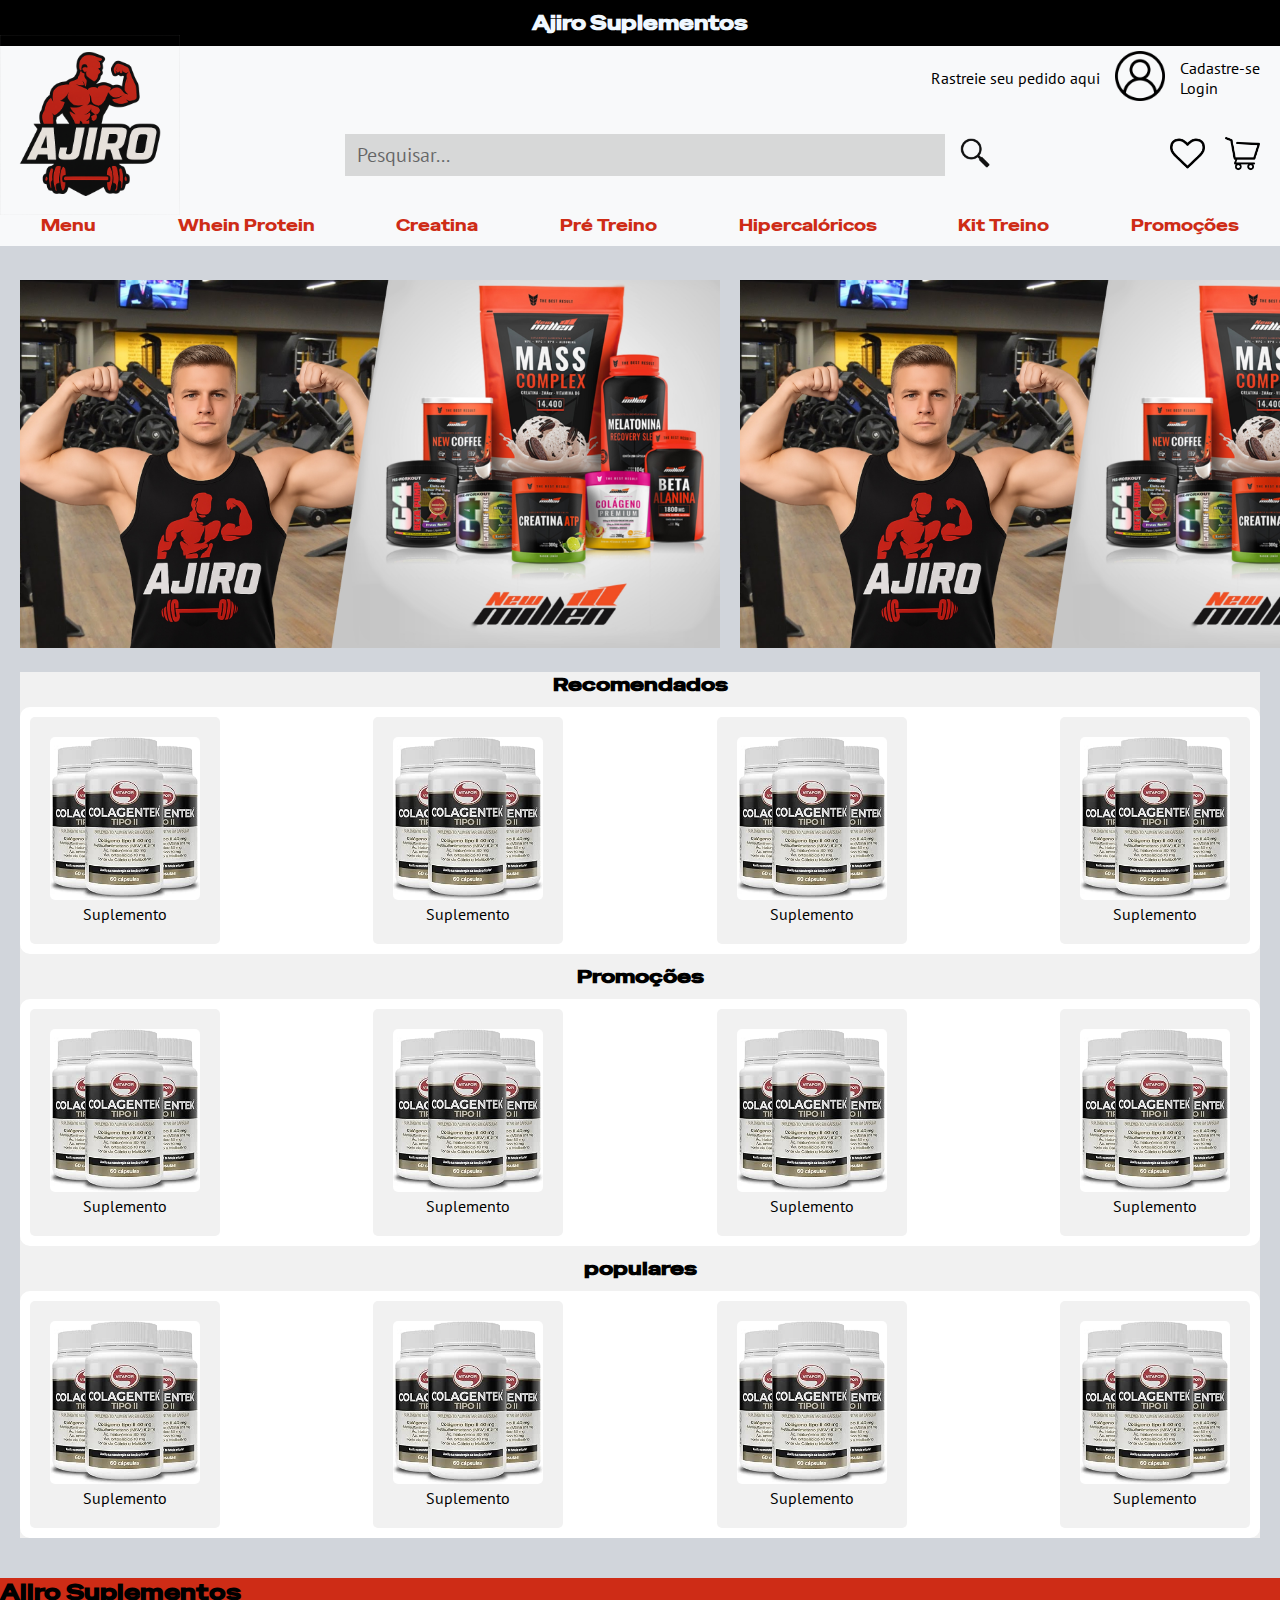
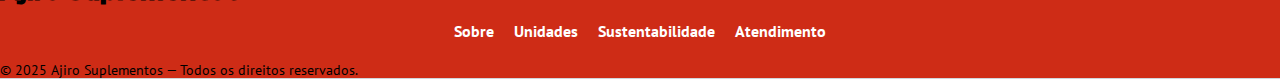
<file: index.html>
<!DOCTYPE html>
<html lang="pt-br">
  <head>
    <meta charset="UTF-8" />
    <meta name="viewport" content="width=device-width, initial-scale=1.0" />
    <title>Ajiro Suplementos</title>
    <link rel="stylesheet" href="/style/index.css" />
    <link rel="preconnect" href="https://fonts.googleapis.com" />
    <link rel="preconnect" href="https://fonts.gstatic.com" crossorigin />
    <link
      href="https://fonts.googleapis.com/css2?family=Noto+Sans:ital,wght@0,100..900;1,100..900&family=PT+Sans:ital,wght@0,400;0,700;1,400;1,700&family=Sour+Gummy:ital,wght@0,100..900;1,100..900&family=TikTok+Sans:opsz,wght@12..36,300..900&display=swap"
      rel="stylesheet"
    />
    <link rel="preconnect" href="https://fonts.googleapis.com" />
    <link rel="preconnect" href="https://fonts.gstatic.com" crossorigin />
    <link
      href="https://fonts.googleapis.com/css2?family=Noto+Sans:ital,wght@0,100..900;1,100..900&family=PT+Sans:ital,wght@0,400;0,700;1,400;1,700&family=Sour+Gummy:ital,wght@0,100..900;1,100..900&family=Special+Gothic+Expanded+One&family=TikTok+Sans:opsz,wght@12..36,300..900&display=swap"
      rel="stylesheet"
    />
  </head>
  <body>
    <header>
      <h1>Ajiro Suplementos</h1>
      <div class="cabeçalho_cima">
        <div class="rastreio">
          <nav><a href="#">Rastreie seu pedido aqui</a></nav>
        </div>
        <div class="icone_login">
          <img src="/img/user.png" alt="Ícone de login" />
        </div>
        <div class="cadastro">
          <nav>
            <ul>
              <li><a href="/assets/Cadastro.html">Cadastre-se</a></li>
              <li>
                <form>
                  <details class="login-box">
                    <summary>Login</summary>
                    <div class="login-conteudo">
                      <input type="text" placeholder="Usuário" /><br />
                      <input type="password" placeholder="Senha" />
                      <button type="submit">Enviar</button>
                    </div>
                  </details>
                </form>
              </li>
            </ul>
          </nav>
        </div>
      </div>

      <div class="cabeçalho_meio">
        <div class="logo">
          <a href="index.html">
            <img
              src="/img/logo_sem_fundo.png"
              width="200px"
              alt="Logo da Ajiro"
            />
          </a>
        </div>
        <div class="barra_pesquisa">
          <form>
            <input type="search" class="Pesquisa" placeholder="Pesquisar..." />
            <button type="submit" class="botao_pesquisa">
              <img src="/img/Lupa.png" alt="Buscar" />
            </button>
          </form>
        </div>
        <div class="icones">
          <div class="favorito">
            <a href="#">
              <img
                src="/img/coração.png"
                width="43px"
                alt="favoritos"
              />
            </a>
          </div>
          <div class="carrinho">
            <a href="#">
              <img
                src="/img/vista-lateral-vazia-do-carrinho-de-compras.png"
                width="43px"
                alt="Carrinho de compras"
              />
            </a>
          </div>
        </div>
      </div>

      <div class="cabeçalho_baixo">
        <nav class="menu-container">
          <div class="menu-item menu-dropdown">
            <details>
              <summary>Menu</summary>
              <div class="dropdown-content">
                <a href="#">Opção1</a><br />
                <a href="#">Opção2</a><br />
                <a href="#">Opção3</a><br />
                <a href="#">Opção4</a>
              </div>
            </details>
          </div>
          <div class="menu-item">
            <a href="#">Whein Protein</a>
          </div>
          <div class="menu-item">
            <a href="#">Creatina</a>
          </div>
          <div class="menu-item">
            <a href="#">Pré Treino</a>
          </div>
          <div class="menu-item">
            <a href="#">Hipercalóricos</a>
          </div>
          <div class="menu-item">
            <a href="#">Kit Treino</a>
          </div>
          <div class="menu-item">
            <a href="#">Promoções</a>
          </div>
        </nav>
      </div>
    </header>
    <main class="background">
      <div class="rolagem">
        <ul class="anucio">
          <li><img src="/img/anucio1.jpg" width="200px"></li>
          <li><img src="/img/anucio1.jpg" width="200px"></li>
          <li><img src="/img/anucio1.jpg" width="200px"></li>
          <li><img src="/img/anucio1.jpg" width="200px"></li>
          <li><img src="/img/anucio1.jpg" width="200px"></li>
          <li><img src="/img/anucio1.jpg" width="200px"></li>
        </ul>
      </div>
      <div class="produtos">
        <h3>Recomendados</h3>
        <div class="n_produtos">
          <div class="produto">
            <img src="/img/suplimento.jpg" alt="Suplemento" />
            <p class="descricao">Suplemento</p>
          </div>
          <div class="produto">
            <img src="/img/suplimento.jpg" alt="Suplemento" />
            <p class="descricao">Suplemento</p>
          </div>
          <div class="produto">
            <img src="/img/suplimento.jpg" alt="Suplemento" />
            <p class="descricao">Suplemento</p>
          </div>
          <div class="produto">
            <img src="/img/suplimento.jpg" alt="Suplemento" />
            <p class="descricao">Suplemento</p>
          </div>
        </div>
        <h3>Promoções</h3>
        <div class="promoção">
          <div class="produto">
            <img src="/img/suplimento.jpg" alt="Suplemento" />
            <p class="descricao">Suplemento</p>
          </div>
          <div class="produto">
            <img src="/img/suplimento.jpg" alt="Suplemento" />
            <p class="descricao">Suplemento</p>
          </div>
          <div class="produto">
            <img src="/img/suplimento.jpg" alt="Suplemento" />
            <p class="descricao">Suplemento</p>
          </div>
          <div class="produto">
            <img src="/img/suplimento.jpg" alt="Suplemento" />
            <p class="descricao">Suplemento</p>
          </div>
        </div>
        <h3>populares</h3>
        <div class="populares">
          <div class="produto">
            <img src="/img/suplimento.jpg" alt="Suplemento" />
            <p class="descricao">Suplemento</p>
          </div>
          <div class="produto">
            <img src="/img/suplimento.jpg" alt="Suplemento" />
            <p class="descricao">Suplemento</p>
          </div>
          <div class="produto">
            <img src="/img/suplimento.jpg" alt="Suplemento" />
            <p class="descricao">Suplemento</p>
          </div>
          <div class="produto">
            <img src="/img/suplimento.jpg" alt="Suplemento" />
            <p class="descricao">Suplemento</p>
          </div>
        </div>
      </div>
    </main>
    <footer>
      <div class="footer-header">
    <h2>Ajiro Suplementos</h2>
    <nav>
      <ul>
        <li><a href="#sobre">Sobre</a></li>
        <li><a href="#unidade">Unidades</a></li>
        <li><a href="#sustentabilidade">Sustentabilidade</a></li>
        <li><a href="#atendimento">Atendimento</a></li>
      </ul>
    </nav>
  </div>
  <p class="copyright">
    &copy; 2025 Ajiro Suplementos — Todos os direitos reservados.
  </p>
    </footer>
  </body>
</html>
</file>
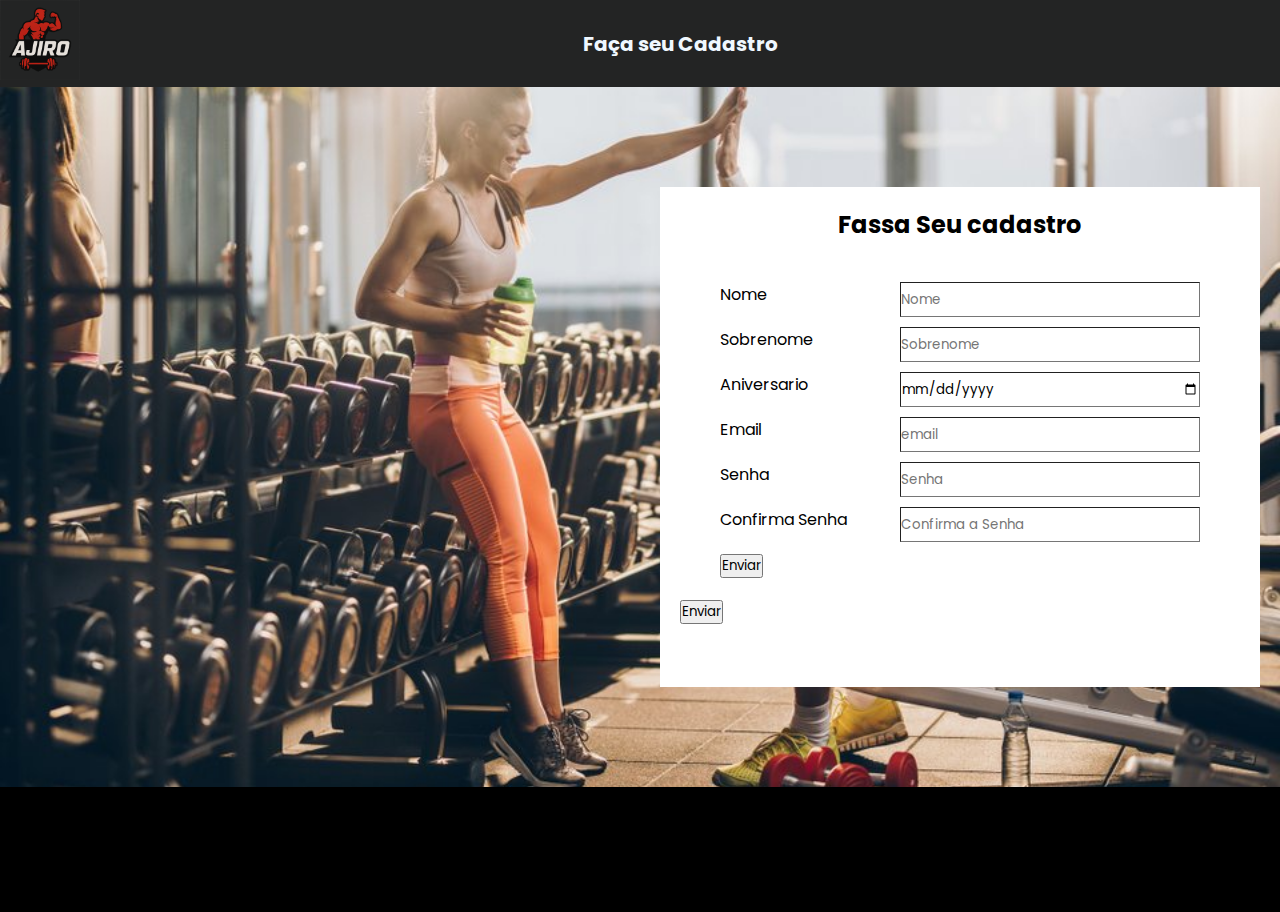
<file: assets/Cadastro.html>
<!DOCTYPE html>
<html lang="pt-br">
<head>
  <meta charset="UTF-8" />
  <meta name="viewport" content="width=device-width, initial-scale=1.0" />
  <title>Ajiro Suplementos</title>
  <link href="https://fonts.googleapis.com/css2?family=Poppins:wght@300;400;600&display=swap" rel="stylesheet">
  <link rel="stylesheet" href="../style/Cadastro.css" />
  <link rel="preconnect" href="https://fonts.googleapis.com">
  <link rel="preconnect" href="https://fonts.gstatic.com" crossorigin>
  <link href="https://fonts.googleapis.com/css2?family=Noto+Sans:ital,wght@0,100..900;1,100..900&family=PT+Sans:ital,wght@0,400;0,700;1,400;1,700&family=Sour+Gummy:ital,wght@0,100..900;1,100..900&family=TikTok+Sans:opsz,wght@12..36,300..900&display=swap" rel="stylesheet">
  <script src="https://www.google.com/recaptcha/api.js" async defer></script>
</head>
<body>
  <header>
    <div class="cabeça">
      <div class="logo"><a href="../index.html"><img src="/img/logo_sem_fundo.png" width="200px"></a>
      </div>
      <div class="titulo"><H1>Faça seu Cadastro</H1>
      </div> 
    </div>
  </header>
  <main>  
    <div class="caixa_login">
      <h2>Fassa Seu cadastro</h2>
      <form>
        <div>
          <label>Nome</label>
          <input type="text" placeholder="Nome">
        </div>
        <div>
          <label>Sobrenome</label>
          <input type="text" placeholder="Sobrenome">
        </div>
        <div>
          <label>Aniversario</label>
          <input type="date" placeholder="idade">
        </div>
        <div>
          <label>Email</label>
          <input type="email" placeholder="email">
        </div>
        <div>
          <label>Senha</label>
          <input type="password" placeholder="Senha">
        </div>
          <div>
          <label>Confirma Senha</label>
          <input type="password" placeholder="Confirma a Senha">
        </div>
        <div>
          <form action="verificar.php" method="POST">
            <!-- Aqui o CAPTCHA -->
            <div class="g-recaptcha" data-sitekey="6Lf3v40rAAAAAHie0oTmEpZ4_vSQxJ5rYRSkebnq"></div>
            <button type="submit">Enviar</button>
          </form>
        </div>
        <div>
          <button type="submit">Enviar</button>
        </div>
      </form>
    </div>
  </main>
  <footer>rodape</footer>
</body>
</html>
</file>
<file: style/index.css>
/* Fontes */
@import url('https://fonts.googleapis.com/css2?family=Noto+Sans:ital,wght@0,100..900;1,100..900&family=PT+Sans:ital,wght@0,400;0,700;1,400;1,700&family=Sour+Gummy:ital,wght@0,100..900;1,100..900&family=Special+Gothic+Expanded+One&family=TikTok+Sans:opsz,wght@12..36,300..900&display=swap');
.sour-gummy-uniquifier, .menu-item { font-family: "Sour Gummy", sans-serif; }
.pt-sans-regular, .pt-sans-bold, * { font-family: "PT Sans", sans-serif; }
.pt-sans-bold { font-weight: 700; }

/* Reset */
* { margin: 0; padding: 0; box-sizing: border-box; text-decoration: none; list-style: none; color: black; }

body { background: #D1D5DB; overflow-x: hidden}
h1 { text-align: center; background: black; color: aliceblue; font-size: 20px; padding: 10px; font-family:"Special Gothic Expanded One", sans-serif;}
header { background: #F8F9FA;position: fixed; width: 100%; z-index: 9999;}

/* Cabeçalho cima */
.cabeçalho_cima { display: flex; justify-content: flex-end; align-items: center; padding-top: 5px; padding-right:20px; gap: 15px; }
.icone_login img { width: 50px; }
.login-box { position: relative; }
.login-box summary { cursor: pointer; }
.login-box[open] .login-conteudo { display: block; }
.login-box[open] .login-conteudo input{border: #bdbdbd solid 2px; border-radius: 5px; }
.login-conteudo { position: absolute; right: 0; top: 25px; background: #D1D5DB; border: 1px solid #bdbdbd; padding: 10px; z-index: 1000; display: none; width: 200px; }
.login-conteudo button { background: #F1F5F9; border: none; padding: 2px; margin: 5px 0; border-radius: 4px; color:#636363; }
.login-box input { width: 100%; margin-bottom: 5px; padding: 5px; }

/* Cabeçalho meio */
.cabeçalho_meio { display: flex; align-items: center; justify-content: space-between; }
.logo { height: 100px; position: relative; bottom: 70px; }
.logo img { width: 180px; }
.barra_pesquisa form { display: flex; position: relative; padding-right: 60px;}
.barra_pesquisa .Pesquisa { padding: 8px 12px; font-size: 20px; border: none; background: #8d8d8d4f; width: 600px; }
.barra_pesquisa .Pesquisa::placeholder {color:rgba(0, 0, 0, 0.534);}
.barra_pesquisa .botao_pesquisa { background: none; border: none; cursor: pointer; position: absolute; right: 10px; top: 50%; transform: translateY(-50%); }
.barra_pesquisa .botao_pesquisa img { width: 40px;  }
.icones {display: flex; justify-content: space-between; margin: px;}
.favorito {margin-right: 20px;}
.favorito img{ width: 35px;}
.carrinho { margin-right: 20px;}
.carrinho img{ width: 35px;}

/* Cabeçalho baixo */
.cabeçalho_baixo .menu-container { display: flex; justify-content: space-around; padding: 0; flex-wrap: wrap; }
.menu-item { padding: 10px 20px; transition: background 0.3s; }
.menu-item a, .menu-item summary, .menu-dropdown .dropdown-content a { color: #ce2c16; font-size: 16px; cursor: pointer; font-family: "Special Gothic Expanded One", sans-serif;}
.menu-item:hover, .menu-dropdown .dropdown-content a:hover { background: #D1D5DB; }
.menu-dropdown details { position: relative; }
.menu-dropdown .dropdown-content { display: flex; flex-direction: column; position: absolute; background: #D1D5DB; top: 100%; left: 0; z-index: 1000; }

/* Responsivo */
@media (max-width:500px){
  .cabeçalho_baixo, .cabeçalho_meio .carrinho { display: none; }
}
@media (max-width: 600px) {
  .barra_pesquisa form { width: 90vw; padding-right: 35px; }
  .barra_pesquisa .Pesquisa { font-size: 18px; }
}
@media (max-width: 900px) {
  .menu-container{ display: none; }
  .cabeçalho_meio { justify-content: center; flex-direction: column; gap: 10px; }
  .cabeçalho_meio .logo { bottom: 0; height: auto; }
  .barra_pesquisa form { padding-right: 0; }
  h1 { font-size: 16px; padding: 6px; }
}

/*anucio*/
.anucio{display: flex;}
.anucio li {margin-left: 20px;animation: rolagem 20s linear infinite;
  scroll-behavior: smooth;
}

@keyframes rolagem {
  0% { transform: translateX(0); }
  100% { transform: translateX(-100%); }
}
.anucio img{width: 700px;}

/* Produtos */
main {padding-top: 280px ;}
.produtos{ margin: 20px; background-color: #f1f1f1;}
.n_produtos , .populares, .promoção{display: flex;  margin:20 px; padding: 10px; position: relative; justify-content: space-between; background-color: #fff; border-radius: 10px;}
.produto { padding: 20px; background-color:#f1f1f1; border-radius: 5px;}
.produto img{ width: 150px; border-radius: 5px;}
.produto p{text-align: center; font-family: "PT Sans", sans-serif;}
h3{text-shadow:none; text-align: center; position: relative; ;color:black; margin: 10px; font-family:"Special Gothic Expanded One", sans-serif;}


/*Rodapé*/
footer { height: 100px; background: #ce2c16; margin-top: 40px; }
.rodape {
  background-color: #ce2c16;
  color: white;
  padding: 30px 20px;
  text-align: center;
  font-family: "PT Sans", sans-serif;
}

.footer-header h2 {
  font-size: 22px;
  margin-bottom: 15px;
  font-family: "Special Gothic Expanded One", sans-serif;
}

.footer-header nav ul {
  display: flex;
  justify-content: center;
  flex-wrap: wrap;
  gap: 20px;
  padding: 0;
  margin: 0;
}

.footer-header nav ul li a {
  color: white;
  font-weight: 600;
  font-size: 16px;
}

.footer-header nav ul li a:hover {
  text-decoration: underline;
}

footer p.copyright {
  font-size: 14px;
  margin-top: 20px;
}
</file>
<file: style/Cadastro.css>
/* Fontes */
.sour-gummy-uniquifier, .menu-item { font-family: "Sour Gummy", sans-serif; }
.pt-sans-regular, .pt-sans-bold, * { font-family: "PT Sans", sans-serif; }
.pt-sans-bold { font-weight: 700; }

/* Reset */
* { margin: 0; padding: 0; box-sizing: border-box; text-decoration: none; list-style: none; color: black; font-family: 'Poppins', sans-serif; }

body { background: #acacac; }
h1 {color: black; font-size: 20px; padding: 10px; }
header { background: rgb(35, 36, 36);}

/*cabeçalho*/
.cabeça {display: flex; align-items: center;}
.logo {text-align: center; position: relative; flex: 0,3;}
.logo img{width: 80px;}
.titulo {flex:3; text-align: center;}
h1 {color: aliceblue;}

/*caixa de login*/
main {background-image:url(/img/fundo.jpg); background-size: cover; background-position: center; background-repeat: no-repeat; max-width: 100%; width: 100%; height: 700px; display: flex; justify-content: end;}
.caixa_login {background-color: #ffffff; padding: 20px; max-width: 100%; width: 600px; position: relative; margin: 100px 20px;}
.caixa_login .login { background-color: aliceblue; padding: 20px;}
h2 {text-align: center; margin-bottom: 40px;}
.caixa_login form {margin: 0px 20px;}
.caixa_login  form >div {margin: 20px;}
.caixa_login  form >div input {border-radius: 0; border-width: 1px; background-color: transparent; float: right; height: 35px; width: 300px;}

/*Rodapé*/
footer {background-color: black; padding: 50px;}
</file>
